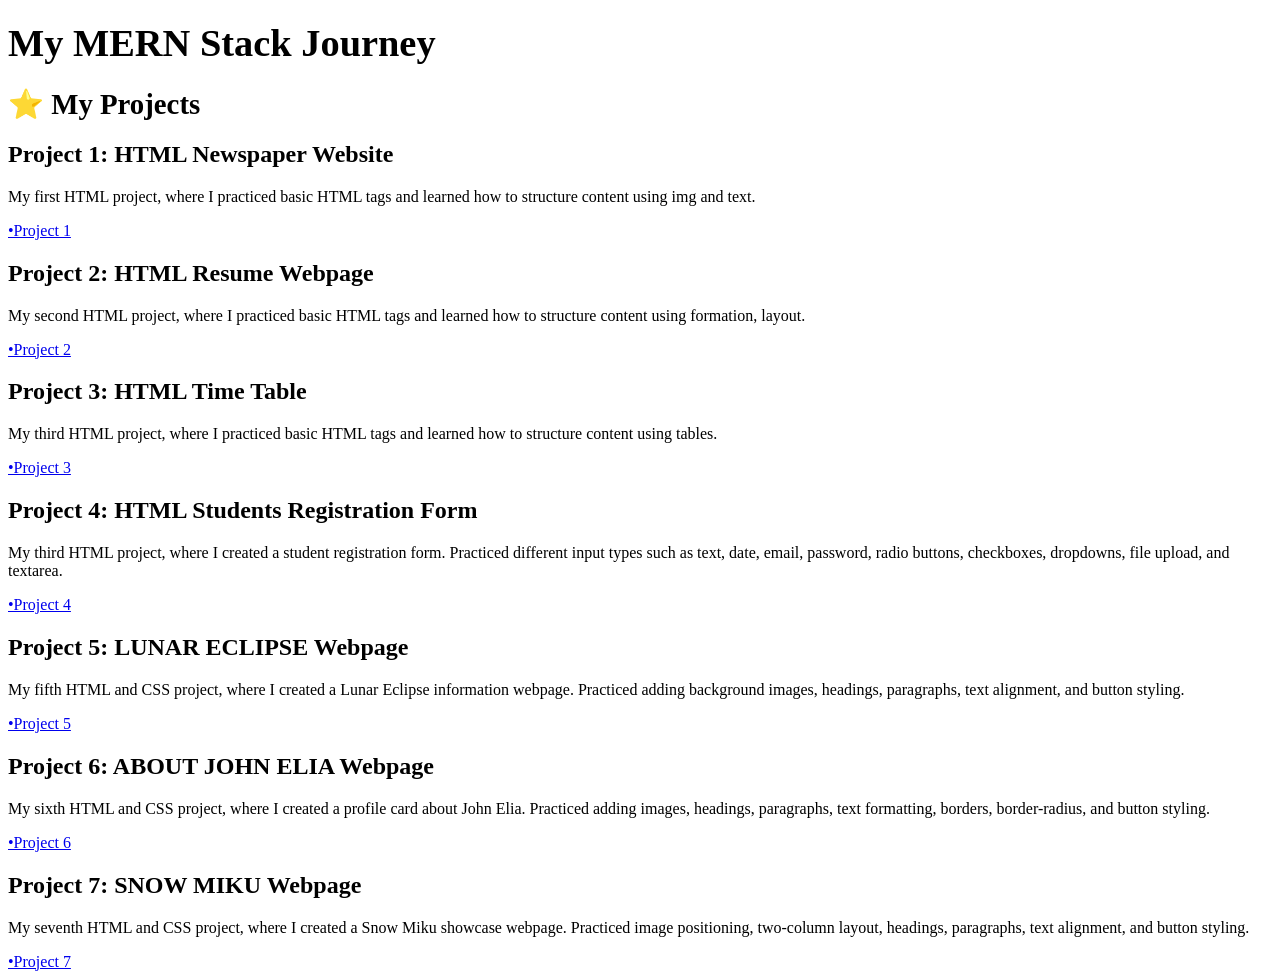
<file: index.html>
<!DOCTYPE html>
<html>
<head>
    <title>MERN Stack Journey</title>
</head>
<body>

    <h1><big>My MERN Stack Journey</big></h1>

    <h2><big>⭐ My Projects</big></h2>

    <h2>Project 1: HTML Newspaper Website</h2>

<p>
    My first HTML project, where I practiced basic HTML
    tags and learned how to structure content using img and text.
</p>

<a href="Project-1/">•Project 1</a>

<h2>Project 2: HTML Resume Webpage</h2>

<p>
    My second HTML project, where I practiced basic HTML
    tags and learned how to structure content using formation, layout.
</p>

<a href="Project-2/">•Project 2</a>

<h2>Project 3: HTML Time Table</h2>

<p>
    My third HTML project, where I practiced basic HTML
    tags and learned how to structure content using tables.
</p>

<a href="Project-3/">•Project 3</a>

    <h2>Project 4: HTML Students Registration Form</h2>

<p>
   My third HTML project, where I created a student registration form. Practiced different input types such as text, date, email, password, radio buttons, checkboxes, dropdowns, file upload, and textarea.
</p>

<a href="Project-4/">•Project 4</a>

    <h2>Project 5: LUNAR ECLIPSE Webpage</h2>

<p>
    My fifth HTML and CSS project, where I created a Lunar Eclipse information webpage. Practiced adding background images, headings, paragraphs, text alignment, and button styling.
</p>

<a href="Project-5/">•Project 5</a>

    <h2>Project 6: ABOUT JOHN ELIA Webpage</h2>

<p>
   My sixth HTML and CSS project, where I created a profile card about John Elia. Practiced adding images, headings, paragraphs, text formatting, borders, border-radius, and button styling.
</p>

<a href="Project-6/">•Project 6</a>

    <h2>Project 7: SNOW MIKU Webpage</h2>

<p>
   My seventh HTML and CSS project,  where I created a Snow Miku showcase webpage. Practiced image positioning, two-column layout, headings, paragraphs, text alignment, and button styling.
</p>

<a href="Project-7/">•Project 7</a>

</body>
</html>
</file>
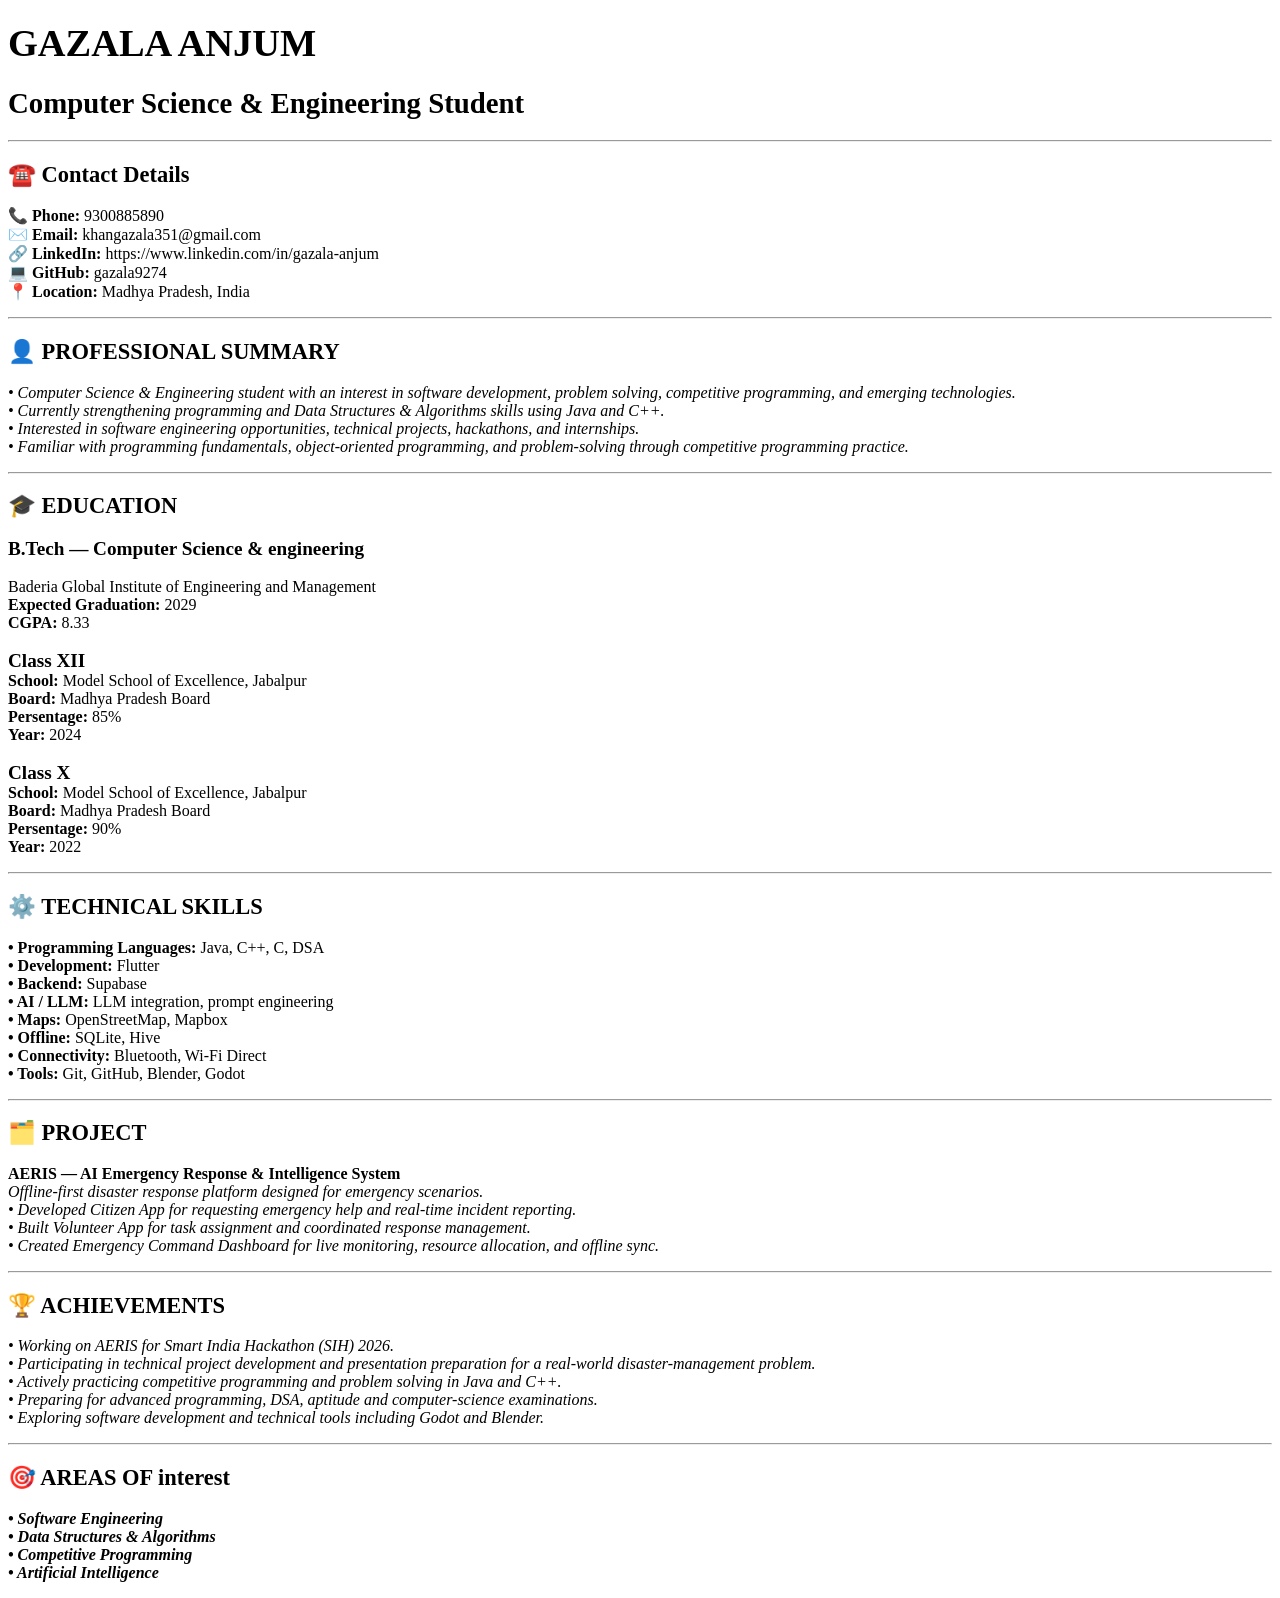
<file: Project-2/index.html>
<!DOCTYPE html>
<html lang="en">
<head>
    <meta charset="UTF-8">
    <meta http-equiv="X-UA-Compatible" content="IE=edge">
    <meta name="viewport" content="width=device-width, initial-scale=1.0">
	 
    <title>Document</title>
</head>
<body>
	<h1><big>GAZALA ANJUM </h1></big>
	<h2><big>Computer Science & Engineering Student</h2><hr></big>
       
    <h3><big>☎️ Contact Details</h3></big>
    <p><b>📞 Phone: </b>9300885890 
    <br><b>✉️ Email: </b>khangazala351@gmail.com
    <br><b>🔗 LinkedIn: </b>https://www.linkedin.com/in/gazala-anjum
    <br><b>💻 GitHub: </b>gazala9274
    <br><b>📍 Location: </b>Madhya Pradesh, India</p><hr>

   <h3><big>👤 PROFESSIONAL SUMMARY</big></h3>
   <p><i>• Computer Science & Engineering student with an interest in software development, problem solving, competitive programming, and emerging technologies.

       <br>  • Currently strengthening programming and Data Structures & Algorithms skills using Java and C++.

       <br>  • Interested in software engineering opportunities, technical projects, hackathons, and internships.

       <br> • Familiar with programming fundamentals, object-oriented programming, and problem-solving through competitive programming practice.</i></p><hr>

   <h3><big>🎓 EDUCATION</big></h3>
   <p><b><big>B.Tech — Computer Science & engineering</big></b><br><br> Baderia Global Institute of Engineering and Management<br>
   <b>Expected Graduation:</b> 2029 <br>
   <b>CGPA:</b> 8.33<br><br>
   <b><big>Class XII</big></b><br>
   <b>School:</b> Model School of Excellence, Jabalpur<br>
   <b>Board:</b> Madhya Pradesh Board<br>
   <b>Persentage:</b> 85%<br>
   <b>Year:</b> 2024<br><br>
   <b><big>Class X</b></big><br>
   <b>School:</b> Model School of Excellence, Jabalpur<br>
   <b>Board:</b> Madhya Pradesh Board<br>
   <b>Persentage:</b> 90%<br>
   <b>Year:</b> 2022</p><hr>
   
   <h3><big>⚙️ TECHNICAL SKILLS</big></h3>
   <p><b>• Programming Languages:</b> Java, C++, C, DSA<br>
   <b>• Development:</b> Flutter<br>
   <b>• Backend:</b> Supabase<br>
   <b>• AI / LLM:</b> LLM integration, prompt engineering<br>
   <b>• Maps:</b> OpenStreetMap, Mapbox<br>
   <b>• Offline:</b> SQLite, Hive<br>
   <b>• Connectivity:</b> Bluetooth, Wi-Fi Direct<br>
   <b>• Tools:</b> Git, GitHub, Blender, Godot<br></p><hr>
   
   <h3><big>🗂️ PROJECT</big></h3>
   <p><b>AERIS — AI Emergency Response & Intelligence System</b><br>
   <i>Offline-first disaster response platform designed for emergency scenarios.<br>
      • Developed Citizen App for requesting emergency help and real-time incident reporting.<br>
      • Built Volunteer App for task assignment and coordinated response management.<br>
      • Created Emergency Command Dashboard for live monitoring, resource allocation, and offline sync.</i></p><hr>
      
   <h3><big>🏆 ACHIEVEMENTS</h3></big>
   <p><i>• Working on AERIS for Smart India Hackathon (SIH) 2026.<br>

      • Participating in technical project development and presentation preparation for a real-world disaster-management problem.<br>

      • Actively practicing competitive programming and problem solving in Java and C++.<br>

      • Preparing for advanced programming, DSA, aptitude and computer-science examinations.<br>

      • Exploring software development and technical tools including Godot and Blender.</i><br><hr></p>
      
  <h3><big>🎯 AREAS OF interest</big></h3>    
  <p><b><i>• Software Engineering<br>
           • Data Structures & Algorithms<br>
           • Competitive Programming<br>
           • Artificial Intelligence</i></b></p>
</body>
</html>
</file>
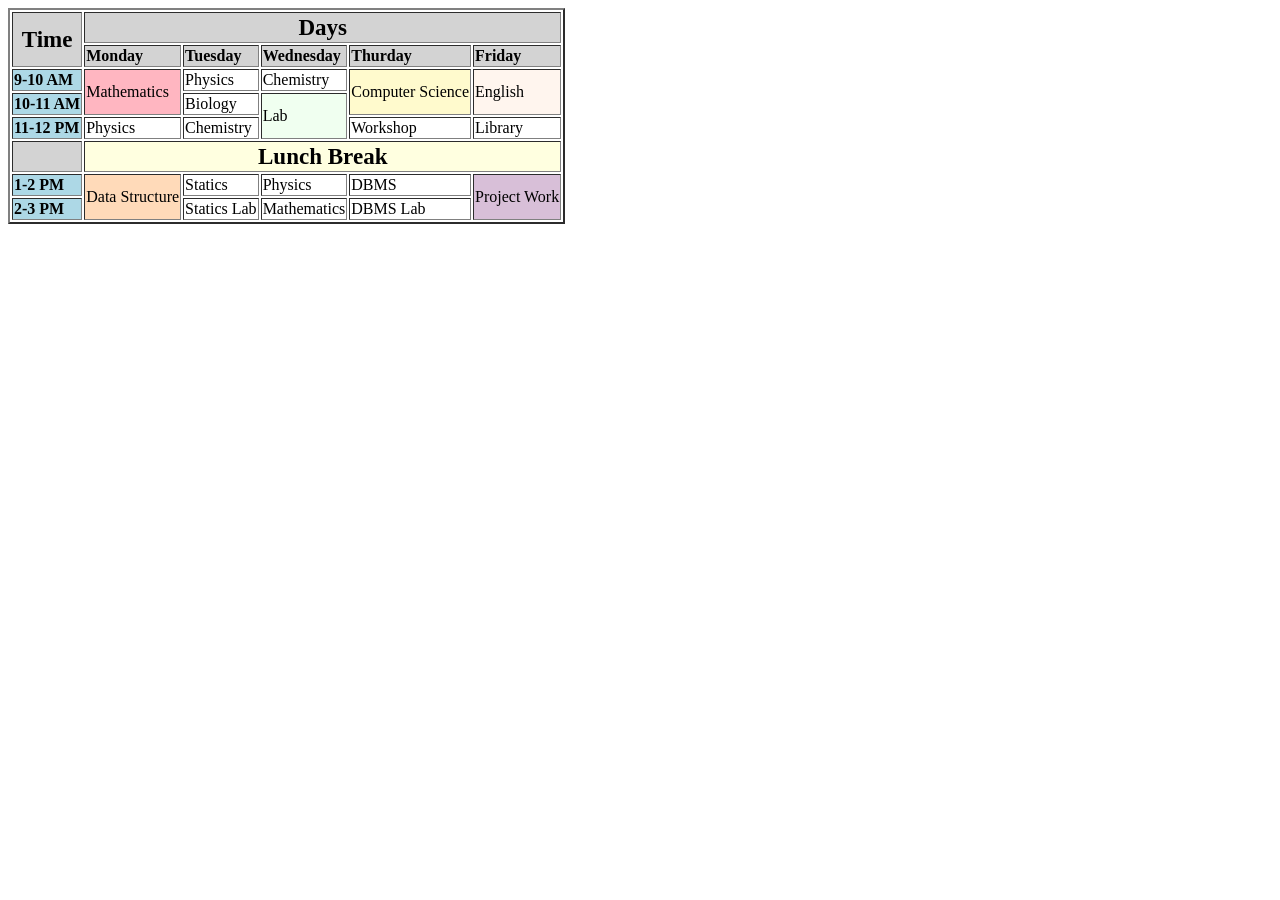
<file: Project-3/index.html>
<!DOCTYPE html>
<html lang="en">
<head>
    <meta charset="UTF-8">
    <meta http-equiv="X-UA-Compatible" content="IE=edge">
    <meta name="viewport" content="width=device-width, initial-scale=1.0">
	 
    <title>Document</title>
</head>
<body>
	<table border ="2">
	    <tr>
	        <th rowspan="2" bgcolor= "lightgrey"><big><big>Time</big></big></th>
	        <th colspan="5" bgcolor= "lightgrey"><big><big>Days</big></big></th>
	       <!-- <td colspan="5" bgcolor= "lightgrey">Days</td> -->
	       <!-- <td></td>
	        <td></td>
	        <td></td>
	        <td></td>-->
	    </tr>
	   <!-- <tr>
	        <th colspan="5" bgcolor= "lightgrey"><big><big>Days</big></big></th>
	    </tr> -->
	    
	    <tr>
	        <!--<td></td>-->
	        <td bgcolor= "lightgray"><b>Monday</b></td>
	        <td bgcolor= "lightgray"><b>Tuesday</b></td>
	        <td bgcolor= "lightgray"><b>Wednesday</b></td>
	        <td bgcolor= "lightgray"><b>Thurday</b></td>
	        <td bgcolor= "lightgray"><b>Friday</b></td>
	    </tr>
	    <tr>
	        <td bgcolor= "lightblue"><b>9-10 AM</b></td>
	        <td rowspan="2" bgcolor= "lightpink">Mathematics</td>
	        <td>Physics</td>
	        <td>Chemistry</td>
	        <td rowspan="2" bgcolor= "lemonchiffon">Computer Science</td>
	        <td rowspan="2" bgcolor= "seashell">English</td>
	    </tr>
	    <tr>
	        <td bgcolor= "lightblue"><b>10-11 AM</b></td>
	       <!-- <td></td>-->
	        <td>Biology</td>
	        <td rowspan="2" bgcolor ="honeydew">Lab</td>
	        <!--<td>Computer Science</td>-->
	        <!--<td>English</td>-->
	    </tr>
	    <tr>
	        <td bgcolor ="lightblue"><b>11-12 PM</b></td>
	        <td>Physics</td>
	        <td>Chemistry</td>
	        <!--<td></td>-->
	        <td>Workshop</td>
	        <td>Library</td>
	    </tr>
	   <!-- <tr>
	        <td bgcolor= "lightgrey"></td>
	        <!--<td colspan="5" bgcolor= "lightyellow">Launch Break</td>-->
	       <!-- <td></td>
	        <td></td>
	        <td></td>
	        <td></td>
	    </tr> -->
	    <tr>
	        <td bgcolor= "lightgrey"></td>
	        <th colspan="5" bgcolor= "lightyellow"><big><big>Lunch Break</big></big></th>
	    </tr>
	    <tr>
	        <td bgcolor="lightblue"><b>1-2 PM</b></td>
	        <td rowspan="2" bgcolor= "peachpuff">Data Structure</td>
	        <td>Statics</td>
	        <td>Physics</td>
	        <td>DBMS</td>
	        <td rowspan="2" bgcolor= "thistle">Project Work</td>
	        
	    </tr>
	    <tr>
	        <td bgcolor= "lightblue"><b>2-3 PM</b></td>
	       <!-- <td></td>-->
	        <td>Statics Lab</td>
	        <td>Mathematics</td>
	        <td>DBMS Lab</td>
	       <!-- <td></td>-->
	        
	    </tr>
	</table>
</body>
</html>
</file>
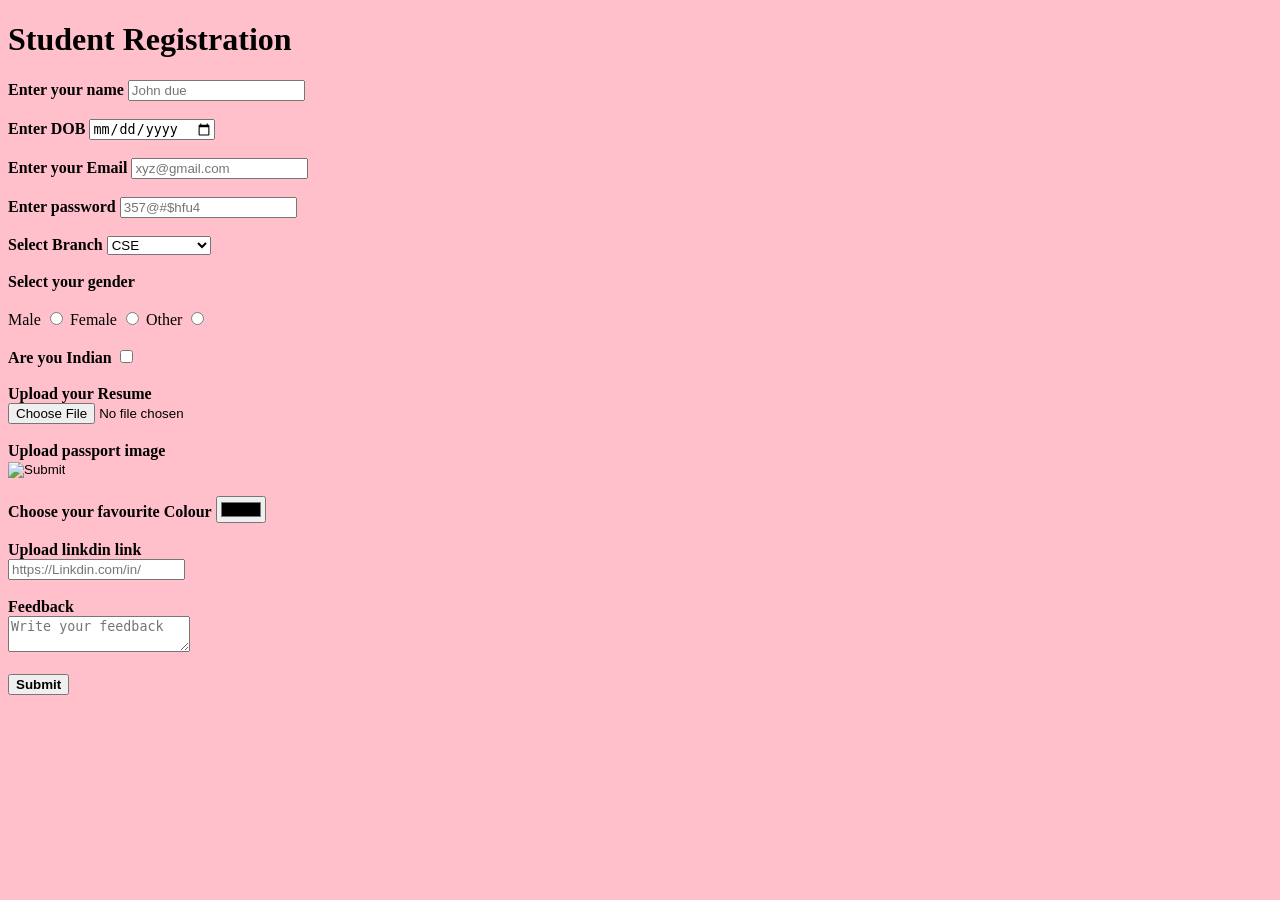
<file: Project-4/index.html>
<!DOCTYPE html>
<html lang="en">
<head>
    <meta charset="UTF-8">
    <meta http-equiv="X-UA-Compatible" content="IE=edge">
    <meta name="viewport" content="width=device-width, initial-scale=1.0">
    <title>Document</title>
</head>
<body bgcolor="pink">
    <h1><b>Student Registration</b></h1>
	<form>
	    <label><b>Enter your name</b></label>
	    <input type="text" placeholder="John due" required><br><br>
	    <label><b>Enter DOB</mark></b></label>
	    <input type="date" required><br><br>
	    <label><b>Enter your Email</b></label>
	    <input type="email" placeholder="xyz@gmail.com" required><br><br>
        <label><b>Enter password</b></label>
	    <input type="password" placeholder="357@#$hfu4" required><br><br>
	   <label><b>Select Branch</b></label>
	    <select>
	        <option><b>CSE</b></option>
	        <option><b>AIML</b></option>
	        <option><b>Cybersecurity</b></option>
	    </select><br><br>
	    <label><b>Select your gender</b></label><br><br>
	    <label for>Male</label>
	    <input name="a" type="radio">
	    <label for>Female</label>
	    <input name="a" type="radio">
	    <label for>Other</label>
	    <input name="a" type="radio"><br><br>
	    <label><b>Are you Indian</b></label>
	    <input type="checkbox"><br><br>
	    <label><b>Upload your Resume</b></label><br>
	    <input type="file" required><br><br>
	    <label><b>Upload passport image</b></label><br>
	    <input type="image" required><br><br>
	    <label><b>Choose your favourite Colour</b></label>
	    <input type="color" required><br><br>
	    <label><b>Upload linkdin link</b></label><br>
	    <input type="url" placeholder="https://Linkdin.com/in/" required><br><br>
	    <label><b>Feedback</b></label><br>
	    <textarea placeholder="Write your feedback"></textarea><br><br>
	    
	    <button><b>Submit</b></button>
	</form>
</body>
</html>
</file>
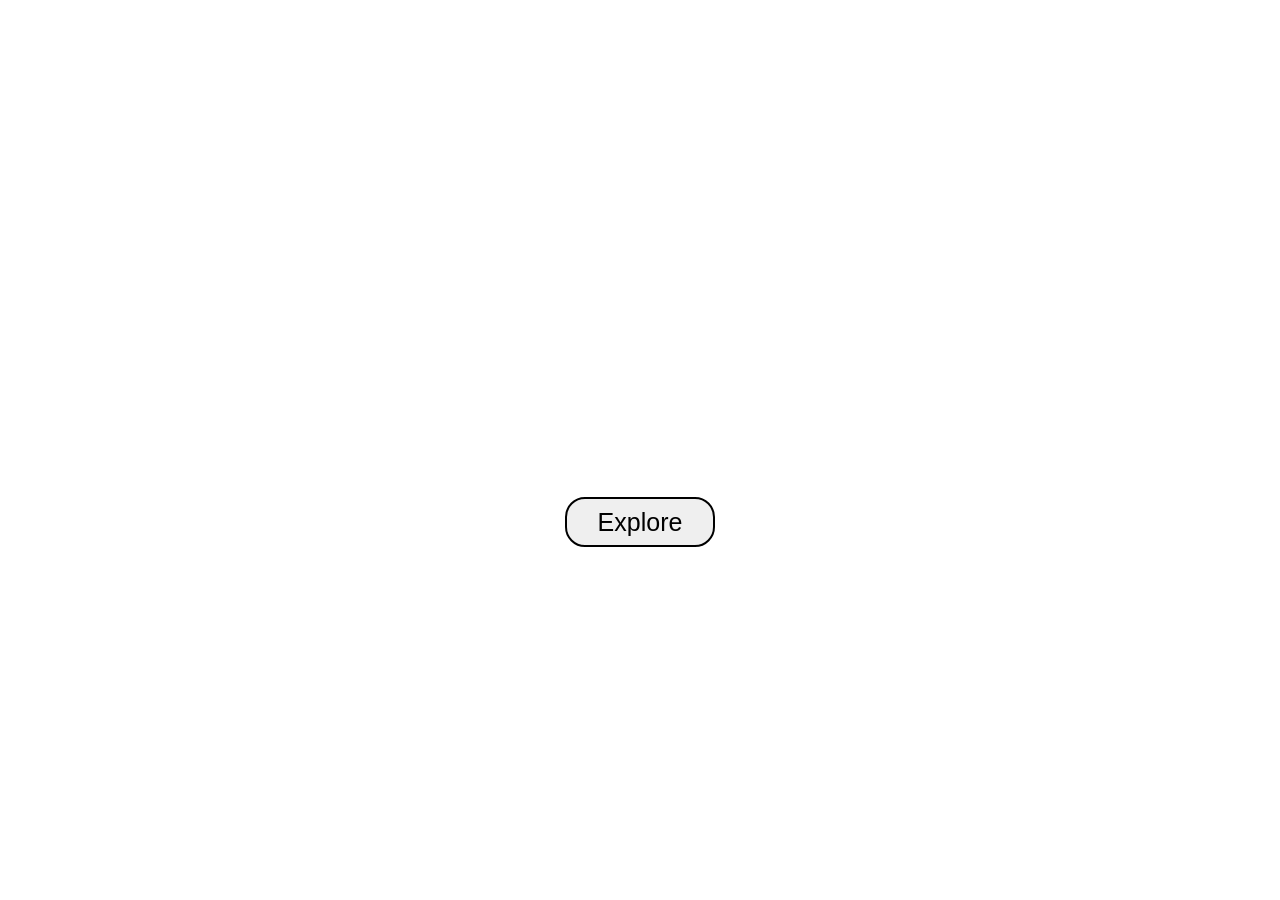
<file: Project-5/index.html>
<!DOCTYPE html>
<html lang="en">
<head>
    <meta charset="UTF-8">
    <meta http-equiv="X-UA-Compatible" content="IE=edge">
    <meta name="viewport" content="width=device-width, initial-scale=1.0">
	 <link rel="stylesheet" href="style.css">
    <title>Document</title>
</head>
<body>
	<div id="main">
	    <div id="main1">
	         <h1>Lunar Eclipse</h1>
	         <p><i>
	             A lunar eclipse occurs during a full moon when the Earth moves directly between the Sun and the Moon, casting its shadow onto the lunar surface. As the Moon travels through Earth's inner shadow (the umbra), it can turn a deep rusty-red or orange color because the Earth's atmosphere filters and bends sunlight toward it. Unlike a solar eclipse, a lunar eclipse is completely safe to watch with the naked eye from anywhere on the night side of the Earth.
	         </i></p>
	         <button>Explore</button>
	    </div>
	</div>
    
	
	
	
</body>
</html>
</file>
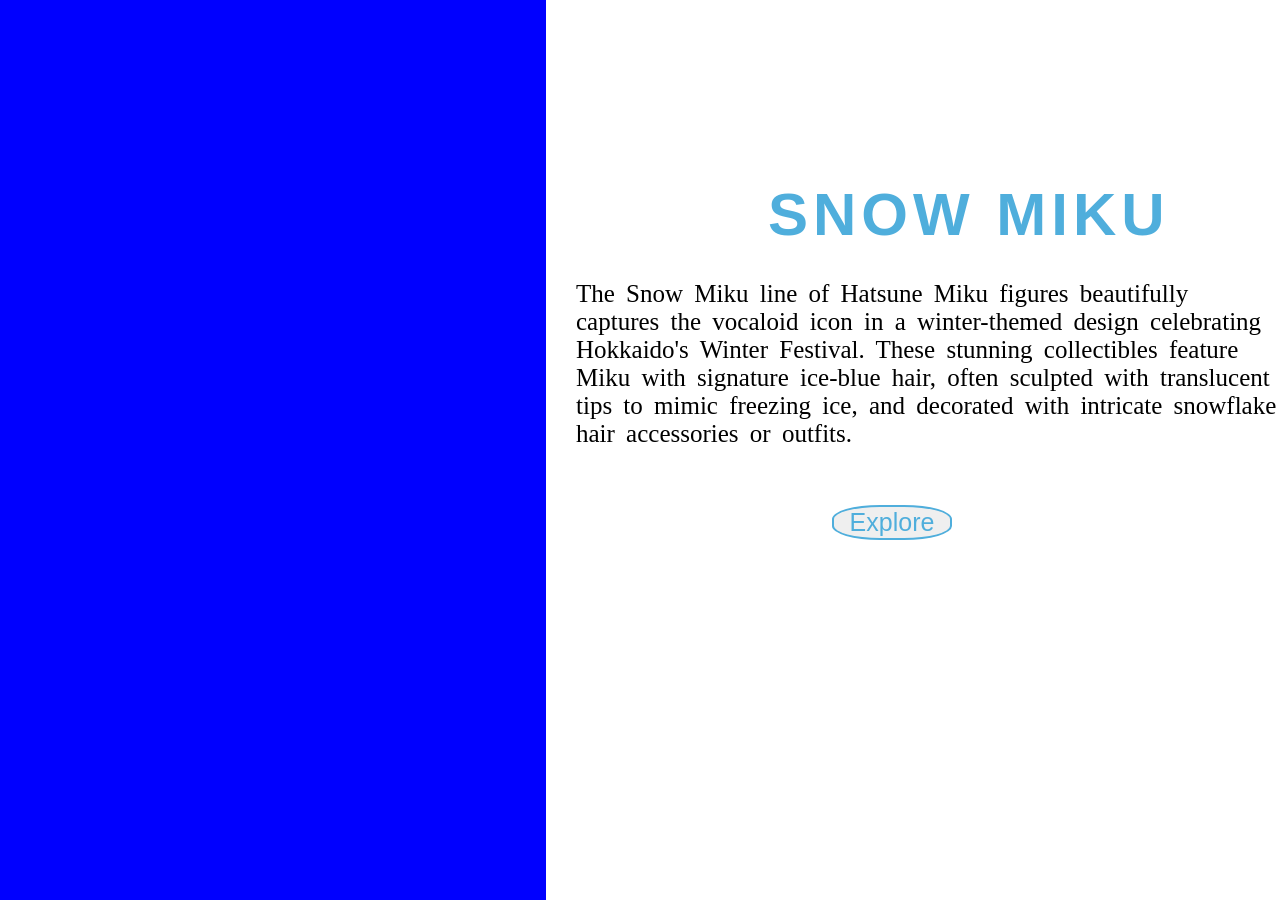
<file: Project-7/index.html>
<!DOCTYPE html>
<html lang="en">
<head>
    <meta charset="UTF-8">
    <meta http-equiv="X-UA-Compatible" content="IE=edge">
    <meta name="viewport" content="width=device-width, initial-scale=1.0">
	 <link rel="stylesheet" href="style.css">
    <title>Document</title>
</head>
<body>
	
    <div id="main">
        <div id="left"></div>
            <div id="right">
                <h1>SNOW MIKU </h1>
                <p>The Snow Miku line of Hatsune Miku figures beautifully captures the vocaloid icon in a winter-themed design celebrating Hokkaido's Winter Festival. These stunning collectibles feature Miku with signature ice-blue hair, often sculpted with translucent tips to mimic freezing ice, and decorated with intricate snowflake hair accessories or outfits.</p>
                <button>Explore</button>
            </div>
    </div>
	
	
	
</body>
</html>
</file>
<file: Project-5/style.css>
*{
    margin: 0;
    padding: 0;
    box-sizing: border-box;
}html,body
{
    width: 100%;
    height: 100%;
    justify-items: center;
    align-content: center;
}
#main{
    width: 100%;
    height: 100%;
    background-image: url('https://plus.unsplash.com/premium_photo-1786646238224-b3d9b1933002?q=80&w=1170&auto=format&fit=crop&ixlib=rb-4.1.0&ixid=NHwxMjA3fDA%3D');
    background-position: center;
    background-size:cover ;
    justify-content: center;
    align-content: center;
    
}
#main #main1{
    width: 100%;
    height: 100%;
    align-content: center;
    justify-content: center;
    text-align: center;
}
#main1 h1{
    font-size: 40px;
    font-family: Arial, Helvetica, Sans-Serif;
    letter-spacing: 5px;
    color: white;
}
#main1 p{
    margin: 10px;
    color: white;
    margin-top: 10px;
    font-size: 20px;
    font-family: Cambria, Cochin, Georgia, Times, 'Times New Roman',serif ;
}
#main1 button{
    width: 150px;
    height: 50px;
    font-size: 25px;
    margin-top: 10px;
    border-radius: 20px;
    border-style: solid;
}
</file>
<file: Project-7/style.css>
*{
    margin: 0;
    padding: 0;
    box-sizing: border-box;
}
html,body{
    width: 100%;
    height: 100%;
}
#main{
    width: 100%;
    height: 100%;
    display: flex; 
}
#main #left{
    width: 45%;
    height: 100%;
    background-color: blue;
    background-position: centre;
    background-size: cover;
    background-image: url('https://images.unsplash.com/photo-1767649195411-72e39fdd06dc?q=80&w=1287&auto=format&fit=crop&ixlib=rb-4.1.0&ixid=NHwxMjA3fDA%3D');
}
#main #right{
    width: 60%;
    height: 100%;
    background-color: white;
    padding: 5%;
}
#right h1{
    font-size: 60px;
    color: #4FAEDC;
    position: absolute;
    top: 20%;
    left: 60%;
    letter-spacing: 5px;
    font-family: Arial, Helvetica, Sans-Serif;;
}
#right p{
    font-size: 25px;
    position: absolute;
    top: 30%;
    left: 45%;
    font-family:Cambria, Cochin, Georgia, Times, 'Times New Roman',serif  ;
    margin-top: 10px;
    word-spacing: 5px;
    
}
#right button{
    width: 120px ;
    height: 35px;
    font-size: 25px;
    position: absolute;
    top: 55%;
    left: 65%;
    border-radius: 40%;
    color: #4FAEDC ;
    border-color:  #4FAEDC;
    margin-top: 10px;
    border-style: solid;
    
    
}
</file>
